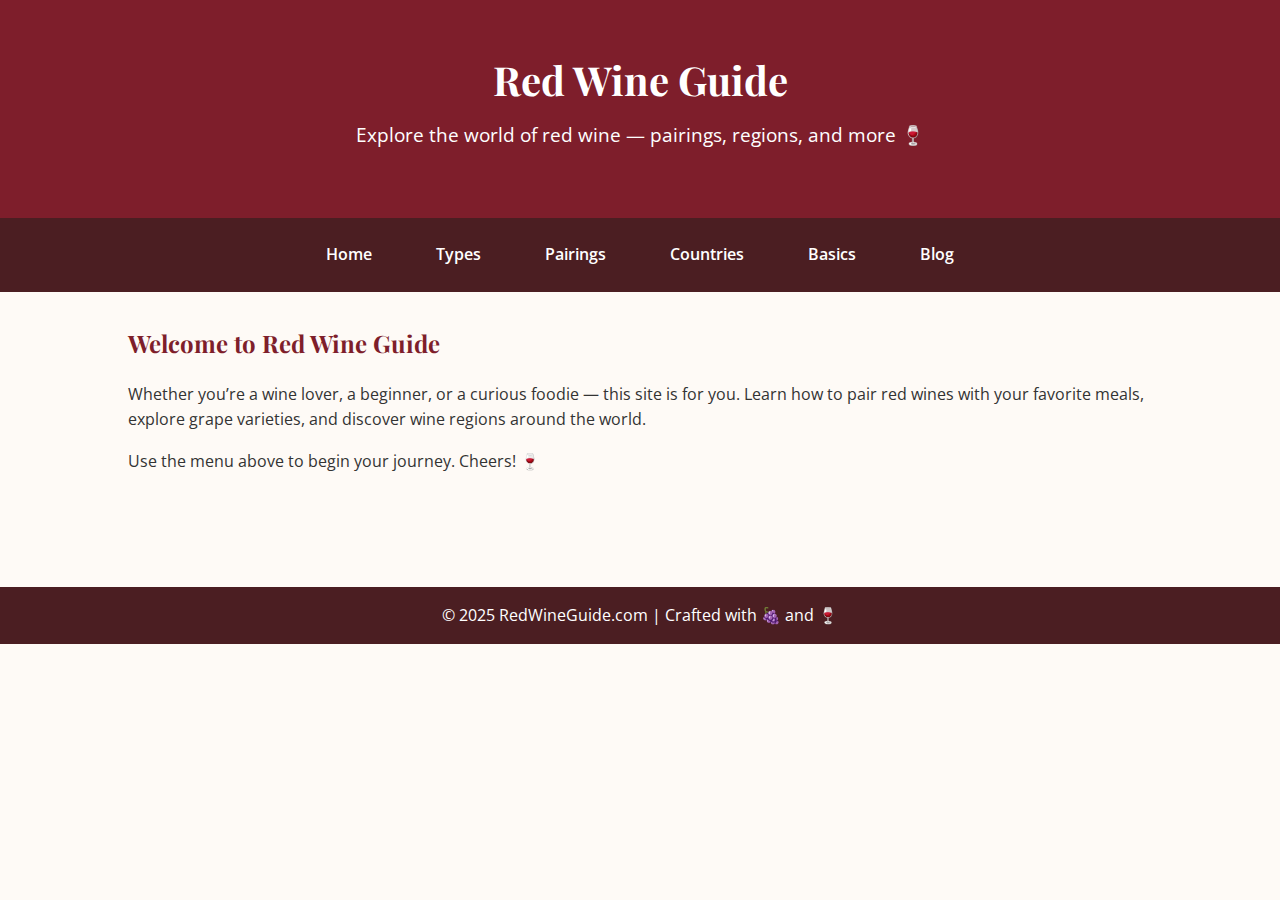
<file: index.html>
<!DOCTYPE html>
<html lang="en">
<head>
  <meta charset="UTF-8" />
  <meta name="viewport" content="width=device-width, initial-scale=1.0"/>
  <title>Red Wine Guide - Home</title>
  <link rel="stylesheet" href="style.css" />
</head>
<body>
  <header>
    <h1>Red Wine Guide</h1>
    <p>Explore the world of red wine — pairings, regions, and more 🍷</p>
  </header>

  <nav>
    <a href="index.html">Home</a>
    <a href="types.html">Types</a>
    <a href="pairings.html">Pairings</a>
    <a href="countries.html">Countries</a>
    <a href="basics.html">Basics</a>
    <a href="blog.html">Blog</a>
  </nav>

  <section>
    <h2>Welcome to Red Wine Guide</h2>
    <p>
      Whether you’re a wine lover, a beginner, or a curious foodie — this site is for you. Learn how to pair red wines with your favorite meals, explore grape varieties, and discover wine regions around the world.
    </p>
    <p>
      Use the menu above to begin your journey. Cheers! 🍷
    </p>
  </section>

  <footer>
    &copy; 2025 RedWineGuide.com | Crafted with 🍇 and 🍷
  </footer>
</body>
</html>
</file>
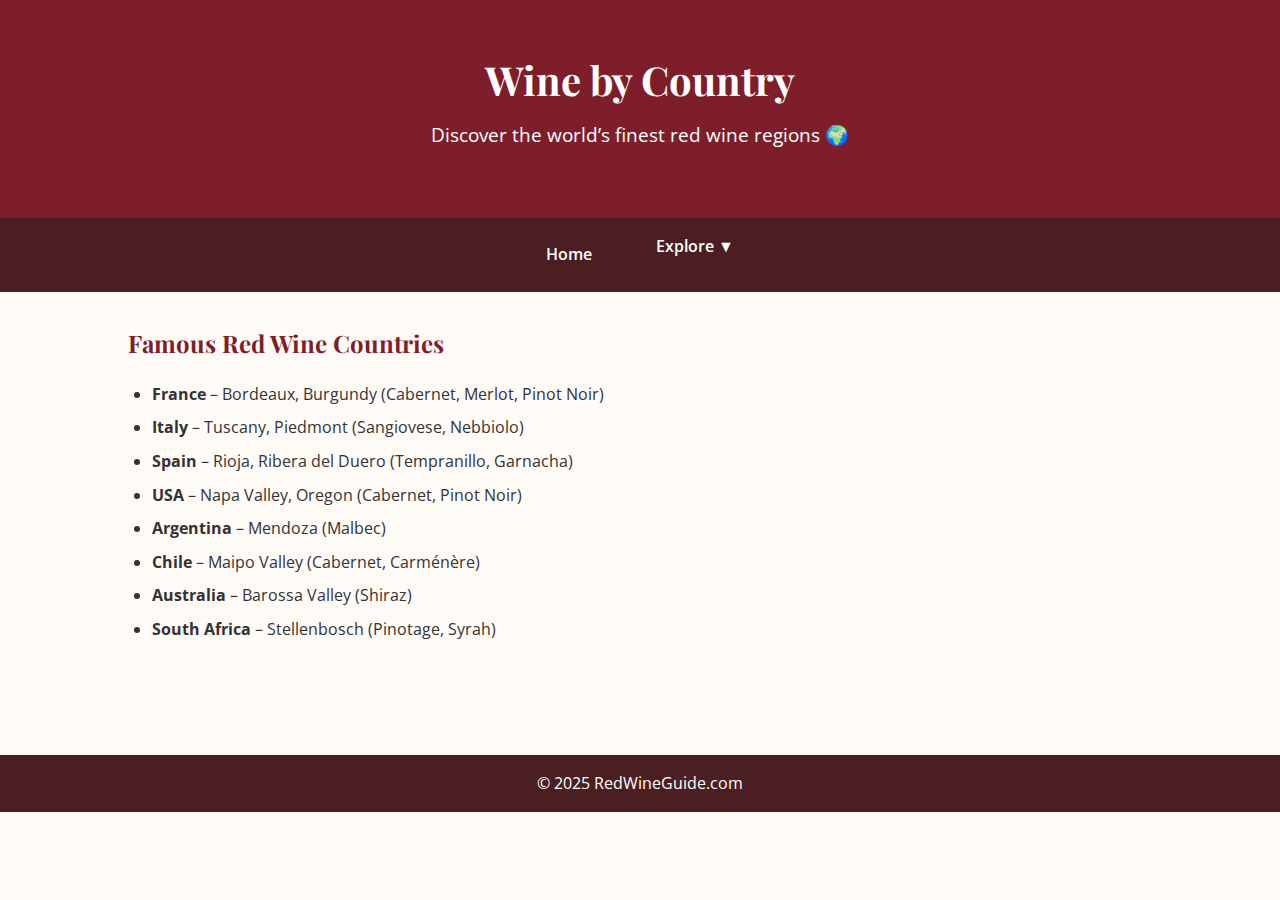
<file: countries.html>
<!DOCTYPE html>
<html lang="en">
<head>
  <meta charset="UTF-8" />
  <meta name="viewport" content="width=device-width, initial-scale=1.0"/>
  <title>Wine by Country - Red Wine Guide</title>
  <link rel="stylesheet" href="style.css" />
</head>
<body>
  <header>
    <h1>Wine by Country</h1>
    <p>Discover the world’s finest red wine regions 🌍</p>
  </header>

  <nav>
    <a href="index.html">Home</a>
    <div class="dropdown">
      <span class="dropdown-btn">Explore ▼</span>
      <div class="dropdown-content">
        <a href="pairings.html">Food Pairings</a>
        <a href="types.html">Types of Red Wine</a>
        <a href="countries.html">Wine by Country</a>
        <a href="winebasics.html">Wine Basics</a>
      </div>
    </div>
  </nav>

  <section>
    <h2>Famous Red Wine Countries</h2>
    <ul>
      <li><strong>France</strong> – Bordeaux, Burgundy (Cabernet, Merlot, Pinot Noir)</li>
      <li><strong>Italy</strong> – Tuscany, Piedmont (Sangiovese, Nebbiolo)</li>
      <li><strong>Spain</strong> – Rioja, Ribera del Duero (Tempranillo, Garnacha)</li>
      <li><strong>USA</strong> – Napa Valley, Oregon (Cabernet, Pinot Noir)</li>
      <li><strong>Argentina</strong> – Mendoza (Malbec)</li>
      <li><strong>Chile</strong> – Maipo Valley (Cabernet, Carménère)</li>
      <li><strong>Australia</strong> – Barossa Valley (Shiraz)</li>
      <li><strong>South Africa</strong> – Stellenbosch (Pinotage, Syrah)</li>
    </ul>
  </section>

  <footer>
    &copy; 2025 RedWineGuide.com
  </footer>
</body>
</html>
<link rel="stylesheet" href="style.css" />
</file>
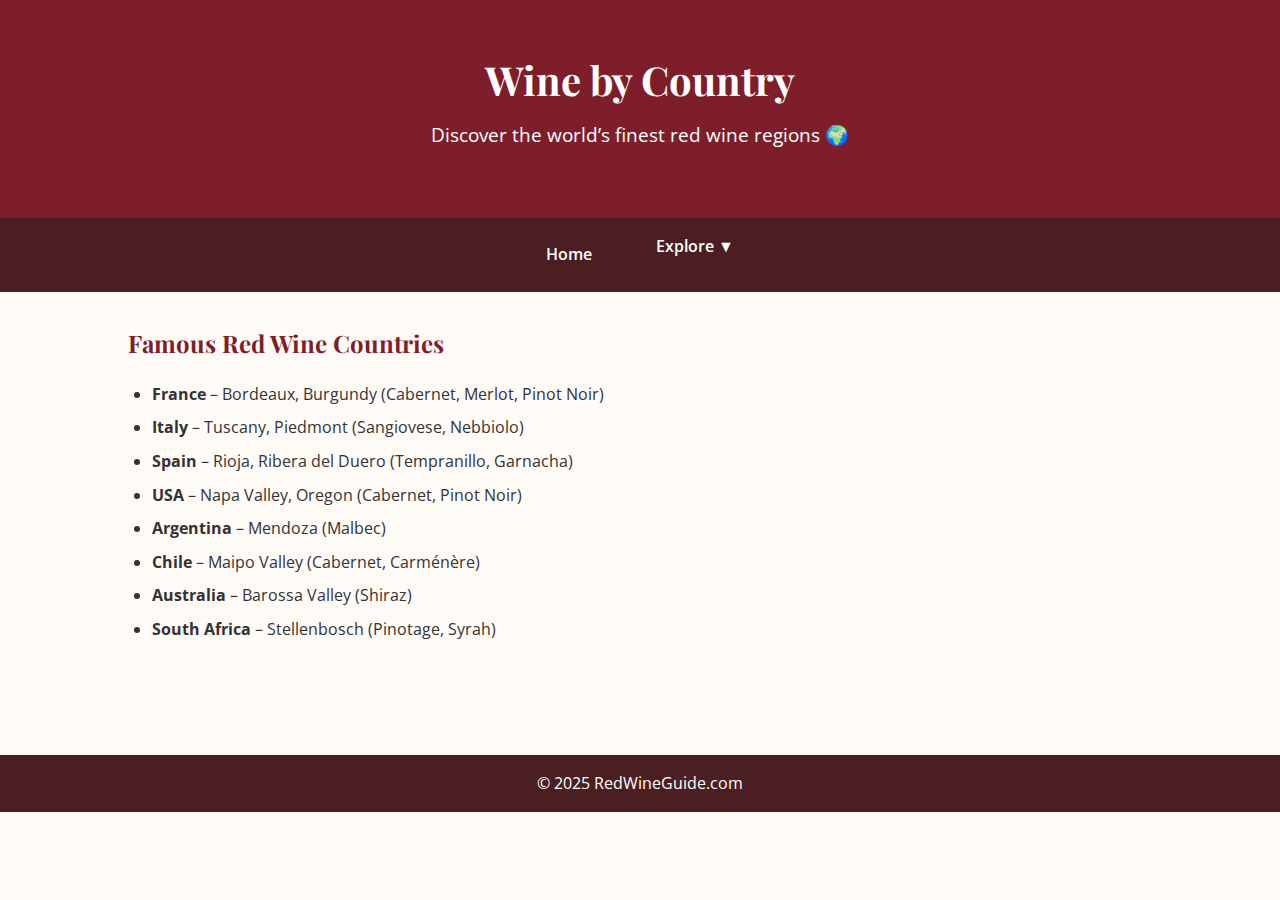
<file: country.html>
<!DOCTYPE html>
<html lang="en">
<head>
  <meta charset="UTF-8" />
  <meta name="viewport" content="width=device-width, initial-scale=1.0"/>
  <title>Wine by Country - Red Wine Guide</title>
  <link rel="stylesheet" href="style.css" />
</head>
<body>
  <header>
    <h1>Wine by Country</h1>
    <p>Discover the world’s finest red wine regions 🌍</p>
  </header>

  <nav>
    <a href="index.html">Home</a>
    <div class="dropdown">
      <span class="dropdown-btn">Explore ▼</span>
      <div class="dropdown-content">
        <a href="pairings.html">Food Pairings</a>
        <a href="types.html">Types of Red Wine</a>
        <a href="countries.html">Wine by Country</a>
        <a href="basics.html">Wine Basics</a>
      </div>
    </div>
  </nav>

  <section>
    <h2>Famous Red Wine Countries</h2>
    <ul>
      <li><strong>France</strong> – Bordeaux, Burgundy (Cabernet, Merlot, Pinot Noir)</li>
      <li><strong>Italy</strong> – Tuscany, Piedmont (Sangiovese, Nebbiolo)</li>
      <li><strong>Spain</strong> – Rioja, Ribera del Duero (Tempranillo, Garnacha)</li>
      <li><strong>USA</strong> – Napa Valley, Oregon (Cabernet, Pinot Noir)</li>
      <li><strong>Argentina</strong> – Mendoza (Malbec)</li>
      <li><strong>Chile</strong> – Maipo Valley (Cabernet, Carménère)</li>
      <li><strong>Australia</strong> – Barossa Valley (Shiraz)</li>
      <li><strong>South Africa</strong> – Stellenbosch (Pinotage, Syrah)</li>
    </ul>
  </section>

  <footer>
    &copy; 2025 RedWineGuide.com
  </footer>
</body>
</html>
</file>
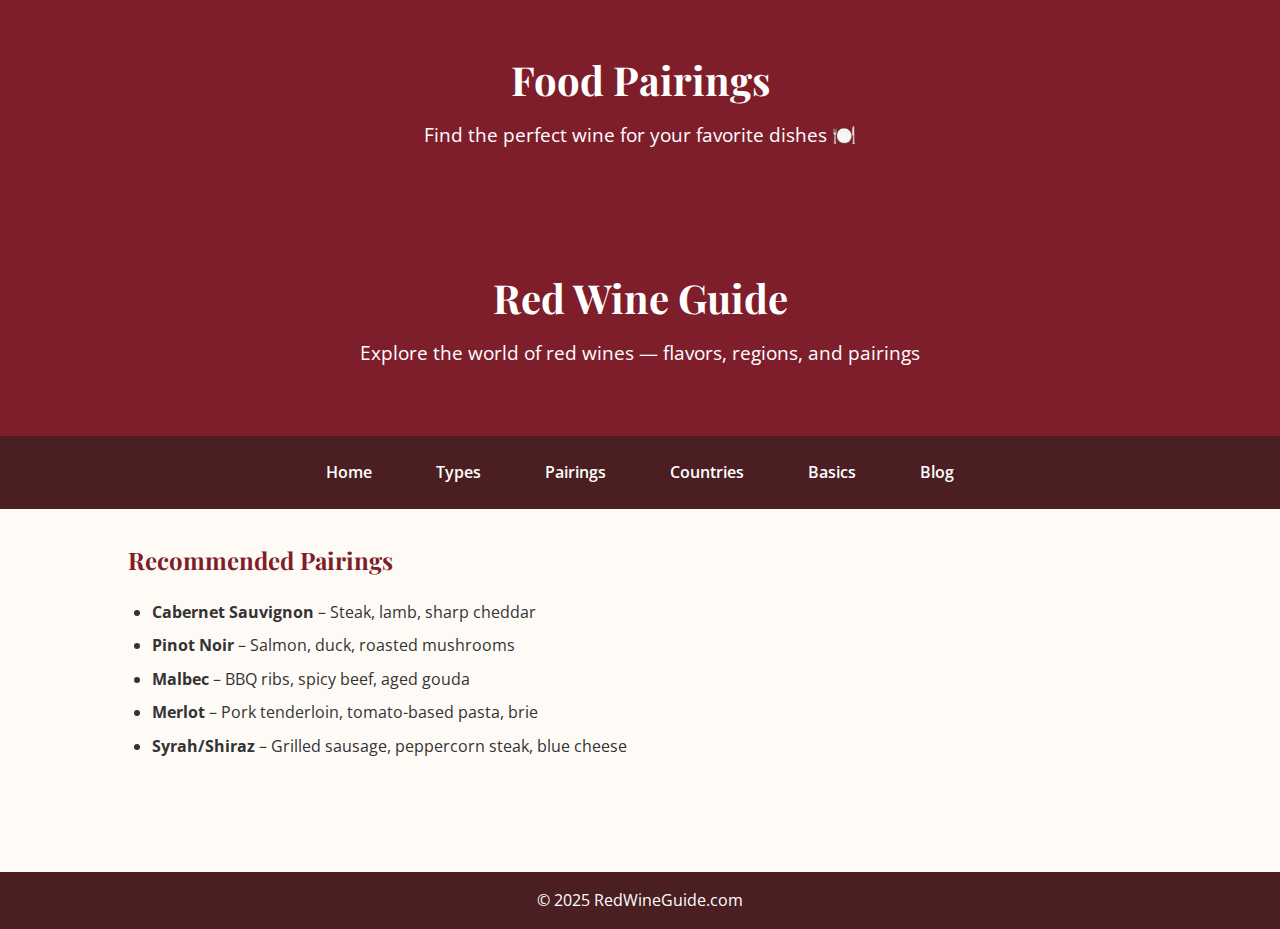
<file: pairings.html>
<!DOCTYPE html>
<html lang="en">
<head>
  <meta charset="UTF-8" />
  <meta name="viewport" content="width=device-width, initial-scale=1.0"/>
  <title>Food Pairings - Red Wine Guide</title>
  <link rel="stylesheet" href="style.css" />
</head>
<body>
  <header>
    <h1>Food Pairings</h1>
    <p>Find the perfect wine for your favorite dishes 🍽️</p>
  </header>
<header>
  <h1>Red Wine Guide</h1>
  <p>Explore the world of red wines — flavors, regions, and pairings</p>
</header>

<nav>
  <a href="index.html">Home</a>
  <a href="types.html">Types</a>
  <a href="pairings.html">Pairings</a>
  <a href="countries.html">Countries</a>
  <a href="basics.html">Basics</a>
  <a href="blog.html">Blog</a>
</nav>


  <section>
    <h2>Recommended Pairings</h2>
    <ul>
      <li><strong>Cabernet Sauvignon</strong> – Steak, lamb, sharp cheddar</li>
      <li><strong>Pinot Noir</strong> – Salmon, duck, roasted mushrooms</li>
      <li><strong>Malbec</strong> – BBQ ribs, spicy beef, aged gouda</li>
      <li><strong>Merlot</strong> – Pork tenderloin, tomato-based pasta, brie</li>
      <li><strong>Syrah/Shiraz</strong> – Grilled sausage, peppercorn steak, blue cheese</li>
    </ul>
  </section>

  <footer>
    &copy; 2025 RedWineGuide.com
  </footer>
</body>
</html>
</file>
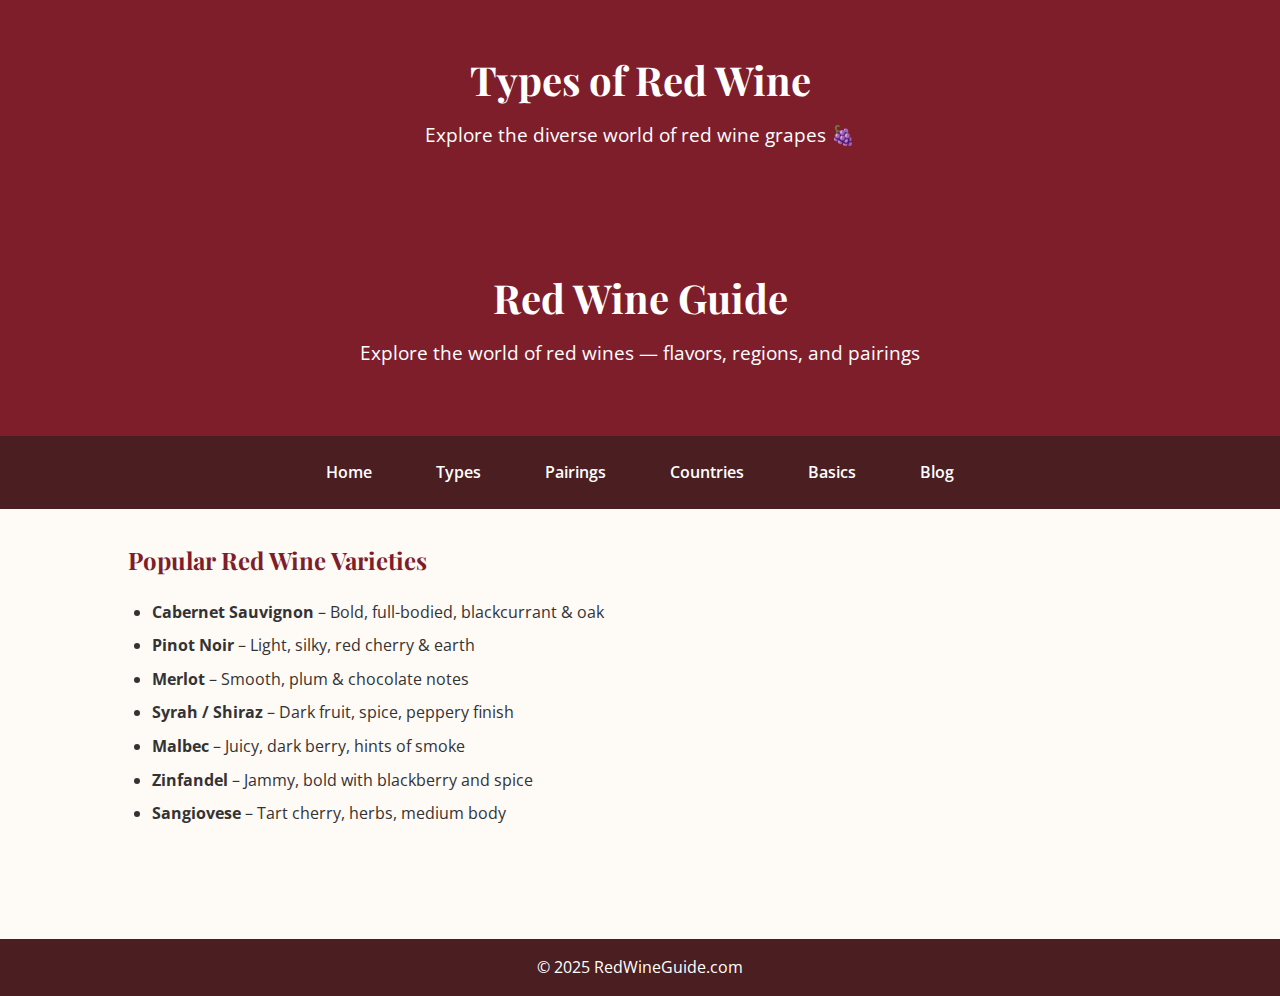
<file: types.html>
<!DOCTYPE html>
<html lang="en">
<head>
  <meta charset="UTF-8" />
  <meta name="viewport" content="width=device-width, initial-scale=1.0"/>
  <title>Types of Red Wine - Red Wine Guide</title>
  <link rel="stylesheet" href="style.css" />
</head>
<body>
  <header>
    <h1>Types of Red Wine</h1>
    <p>Explore the diverse world of red wine grapes 🍇</p>
  </header>

  <header>
  <h1>Red Wine Guide</h1>
  <p>Explore the world of red wines — flavors, regions, and pairings</p>
</header>

<nav>
  <a href="index.html">Home</a>
  <a href="types.html">Types</a>
  <a href="pairings.html">Pairings</a>
  <a href="countries.html">Countries</a>
  <a href="winebasics.html">Basics</a>
  <a href="blog.html">Blog</a>
</nav>

  <section>
    <h2>Popular Red Wine Varieties</h2>
    <ul>
      <li><strong>Cabernet Sauvignon</strong> – Bold, full-bodied, blackcurrant & oak</li>
      <li><strong>Pinot Noir</strong> – Light, silky, red cherry & earth</li>
      <li><strong>Merlot</strong> – Smooth, plum & chocolate notes</li>
      <li><strong>Syrah / Shiraz</strong> – Dark fruit, spice, peppery finish</li>
      <li><strong>Malbec</strong> – Juicy, dark berry, hints of smoke</li>
      <li><strong>Zinfandel</strong> – Jammy, bold with blackberry and spice</li>
      <li><strong>Sangiovese</strong> – Tart cherry, herbs, medium body</li>
    </ul>
  </section>

  <footer>
    &copy; 2025 RedWineGuide.com
  </footer>
</body>
</html>
</file>
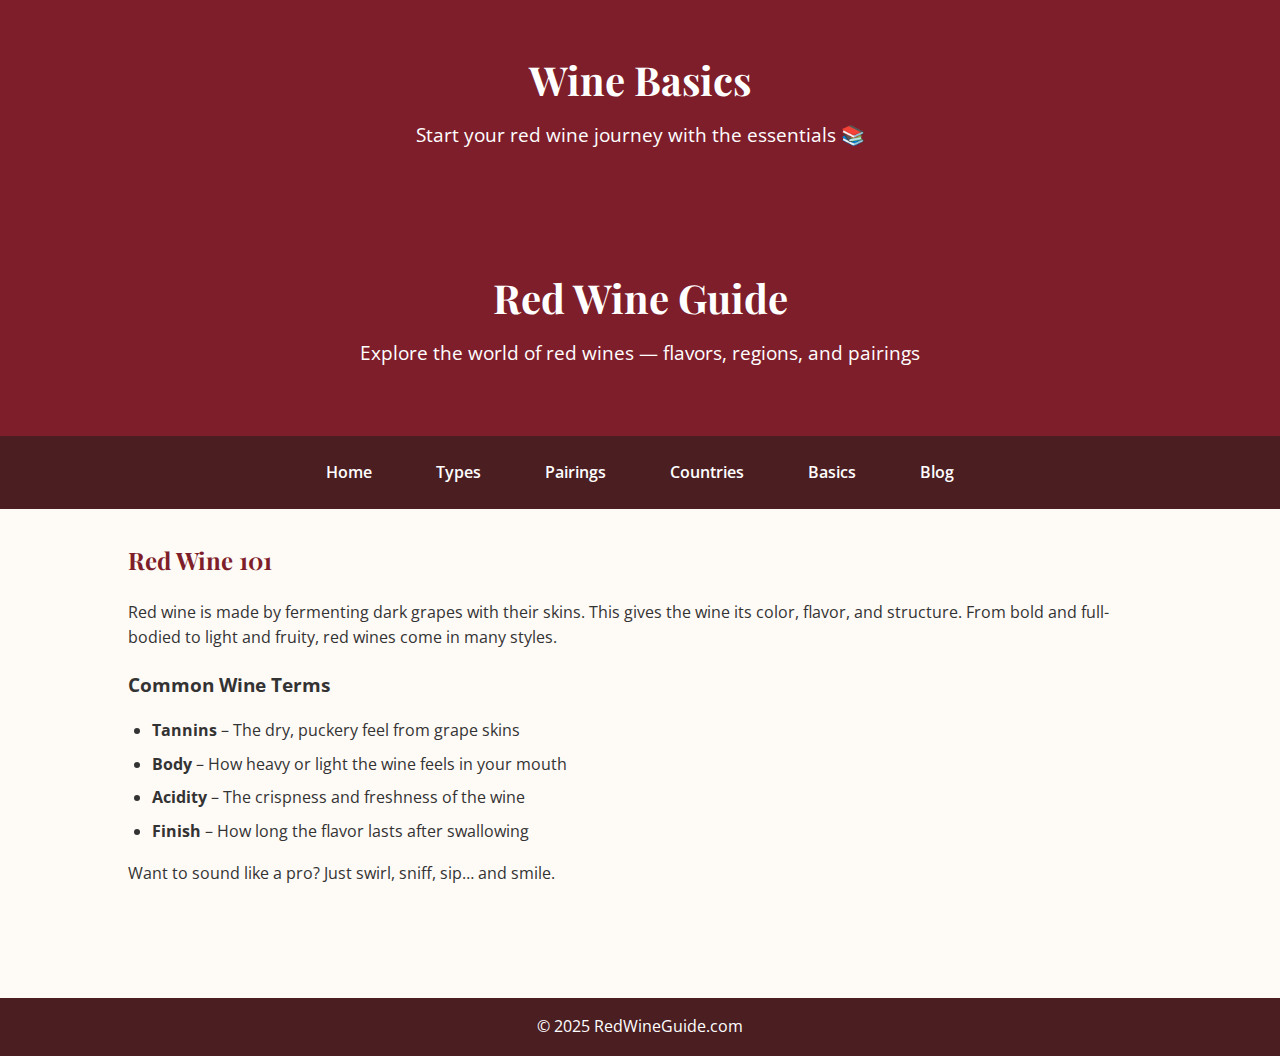
<file: winebasics.html>
<!DOCTYPE html>
<html lang="en">
<head>
  <meta charset="UTF-8" />
  <meta name="viewport" content="width=device-width, initial-scale=1.0"/>
  <title>Wine Basics - Red Wine Guide</title>
  <link rel="stylesheet" href="style.css" />
</head>
<body>
  <header>
    <h1>Wine Basics</h1>
    <p>Start your red wine journey with the essentials 📚</p>
  </header>

<header>
  <h1>Red Wine Guide</h1>
  <p>Explore the world of red wines — flavors, regions, and pairings</p>
</header>

<nav>
  <a href="index.html">Home</a>
  <a href="types.html">Types</a>
  <a href="pairings.html">Pairings</a>
  <a href="countries.html">Countries</a>
  <a href="winebasics.html">Basics</a>
  <a href="blog.html">Blog</a>
</nav>


  <section>
    <h2>Red Wine 101</h2>
    <p>
      Red wine is made by fermenting dark grapes with their skins. This gives the wine its color, flavor, and structure. From bold and full-bodied to light and fruity, red wines come in many styles.
    </p>

    <h3>Common Wine Terms</h3>
    <ul>
      <li><strong>Tannins</strong> – The dry, puckery feel from grape skins</li>
      <li><strong>Body</strong> – How heavy or light the wine feels in your mouth</li>
      <li><strong>Acidity</strong> – The crispness and freshness of the wine</li>
      <li><strong>Finish</strong> – How long the flavor lasts after swallowing</li>
    </ul>

    <p>Want to sound like a pro? Just swirl, sniff, sip… and smile.</p>
  </section>

  <footer>
    &copy; 2025 RedWineGuide.com
  </footer>
</body>
</html>
</file>
<file: style.css>
/* Google Fonts */
@import url('https://fonts.googleapis.com/css2?family=Open+Sans:wght@400;600&family=Playfair+Display:wght@700&display=swap');

body {
  margin: 0;
  font-family: 'Open Sans', sans-serif;
  background-color: #fefaf6;
  color: #333;
  line-height: 1.6;
}

header {
  background: #7e1e2b;
  color: #fff;
  padding: 3rem 2rem;
  text-align: center;
}

header h1 {
  font-family: 'Playfair Display', serif;
  font-size: 2.5rem;
  margin: 0;
}

header p {
  font-size: 1.2rem;
  margin-top: 0.5rem;
}

nav {
  background-color: #4b1e22;
  display: flex;
  justify-content: center;
  gap: 2rem;
  padding: 1rem 0;
  flex-wrap: wrap;
}

nav a,
.dropdown-btn {
  color: #fff;
  text-decoration: none;
  font-weight: 600;
  padding: 0.5rem 1rem;
  cursor: pointer;
}

nav a:hover,
.dropdown-btn:hover {
  background-color: #922b3e;
  border-radius: 5px;
}

.dropdown {
  position: relative;
  display: inline-block;
}

.dropdown-content {
  display: none;
  position: absolute;
  background-color: #fff;
  min-width: 160px;
  z-index: 1;
  border: 1px solid #ccc;
  border-radius: 5px;
  margin-top: 5px;
}

.dropdown-content a {
  color: #333;
  padding: 10px 16px;
  display: block;
  text-decoration: none;
}

.dropdown-content a:hover {
  background-color: #f2f2f2;
}

.dropdown:hover .dropdown-content {
  display: block;
}

section {
  padding: 2rem 10%;
}

h2 {
  color: #7e1e2b;
  font-family: 'Playfair Display', serif;
  margin-top: 0;
}

ul {
  padding-left: 1.5rem;
}

ul li {
  margin-bottom: 0.5rem;
}

footer {
  background-color: #4b1e22;
  color: white;
  text-align: center;
  padding: 1rem;
  margin-top: 4rem;
}

/* Responsive tweaks */
@media (max-width: 768px) {
  nav {
    flex-direction: column;
    align-items: center;
  }

  section {
    padding: 2rem 5%;
  }

  .dropdown-content {
    left: 0;
    right: 0;
    margin: auto;
  }
}
</file>
